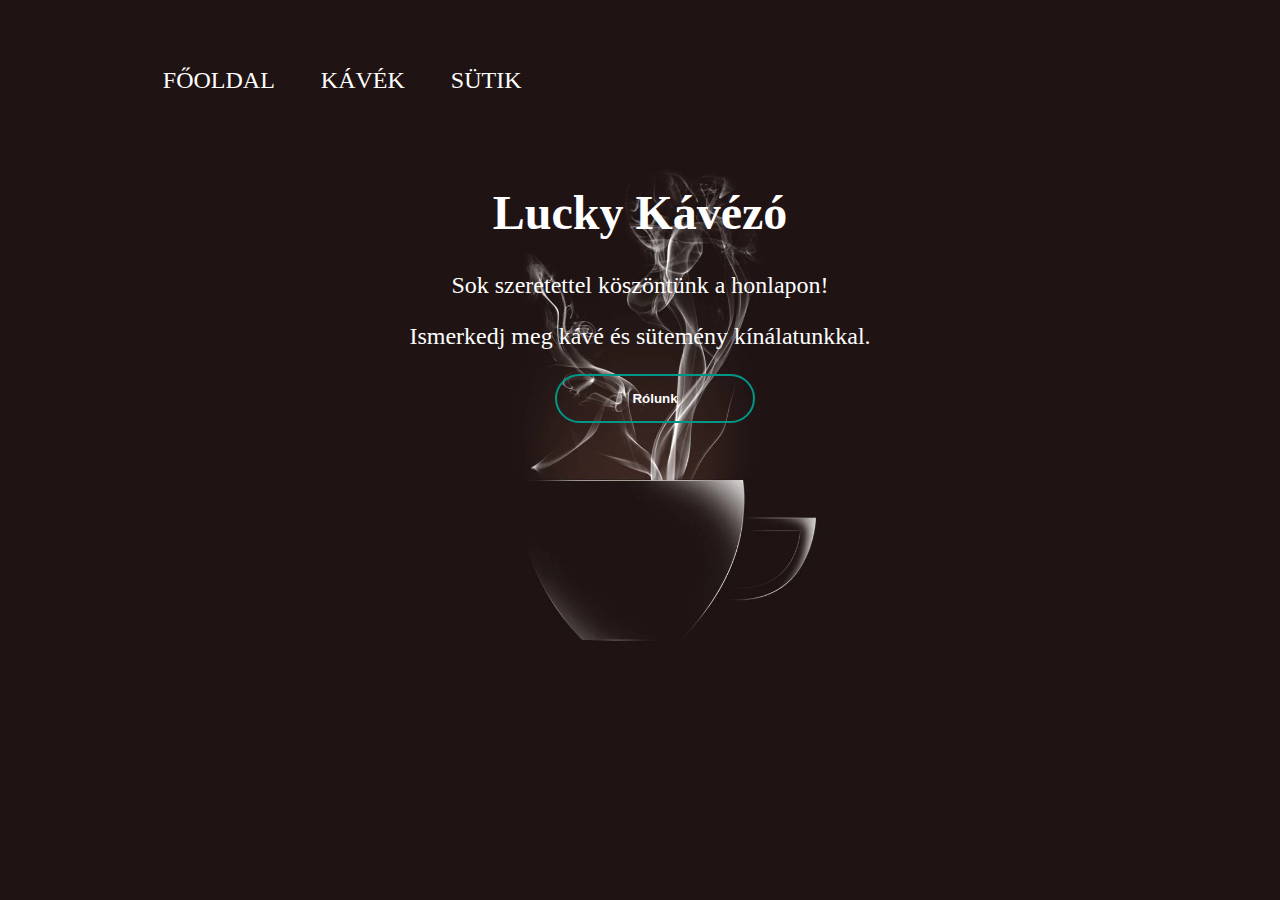
<file: index.html>
<html lang="en">
<head>
    <meta http-equiv="Content-Type" content="text/html;charset=UTF-8">
    <title>Lucky</title>
    <link rel="stylesheet" href="style.css">
</head>
<body>
</div class="banner">
<nav class="navbar">
  <ul>
    <li> <a href="index.html">Főoldal</a></li>
    <li> <a href="kavesoldal.html">Kávék</a></li>
    <li> <a href="sutisoldal.html">Sütik</a></li>
  </ul>
</nav>  
  <div>
    <div width="600" align="center">
    <h1><font face="Verdana">Lucky Kávézó</font></h1>    

    <p>Sok szeretettel köszöntünk a honlapon!</p>
    <p>Ismerkedj meg kávé és sütemény kínálatunkkal.</p>
    <button type="button"><span></span><a href="elerhetoseg.html">Rólunk</a></button>
    
</body>
</html>
</file>
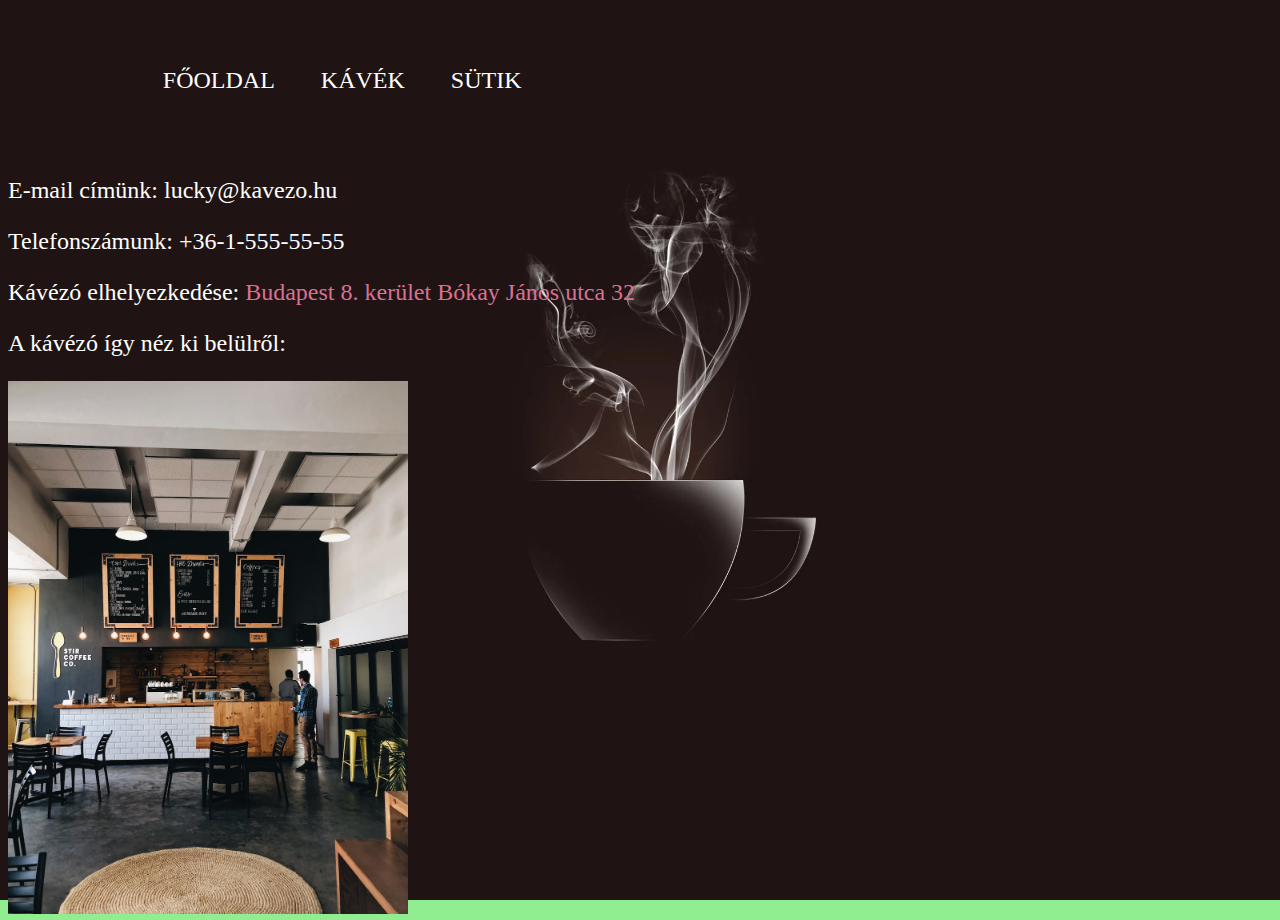
<file: elerhetoseg.html>
<!DOCTYPE html>
<html lang="en">
<head>
  <meta charset="UTF-8">
  <meta http-equiv="X-UA-Compatible" content="IE=edge">
  <meta name="viewport" content="width=device-width, initial-scale=1.0">
  <link rel="stylesheet" href="style.css">
  <title>Document</title>
</head>
<body>
</div class="banner">
<nav class="navbar">
  <ul>
    <li> <a href="index.html">Főoldal</a></li>
    <li> <a href="kavesoldal.html">Kávék</a></li>
    <li> <a href="sutisoldal.html">Sütik</a></li>
  </ul>
</nav>  
  <div class="cuccok"><p>E-mail címünk: lucky@kavezo.hu</p> 
    <p>Telefonszámunk: +36-1-555-55-55</p>
    <p>Kávézó elhelyezkedése: <a class="googlemap" href="https://www.google.com/maps/place/Budapest,+B%C3%B3kay+J%C3%A1nos+u.+32,+1083/@47.4867193,19.0787489,3a,75y,144.44h,77.82t/data=!3m6!1e1!3m4!1sURUzUS0VKr11g6O5vCVg3w!2e0!7i16384!8i8192!4m5!3m4!1s0x4741dcf7280cdf85:0x924cdd139e7af5c0!8m2!3d47.4866229!4d19.0789469">Budapest 8. kerület Bókay János utca 32</a></p>
    <p>A kávézó így néz ki belülről:</p>
    <img class="rolunk" src="Kepek/kavezo4" alt="">
  </div>
</body>
</html>
</file>
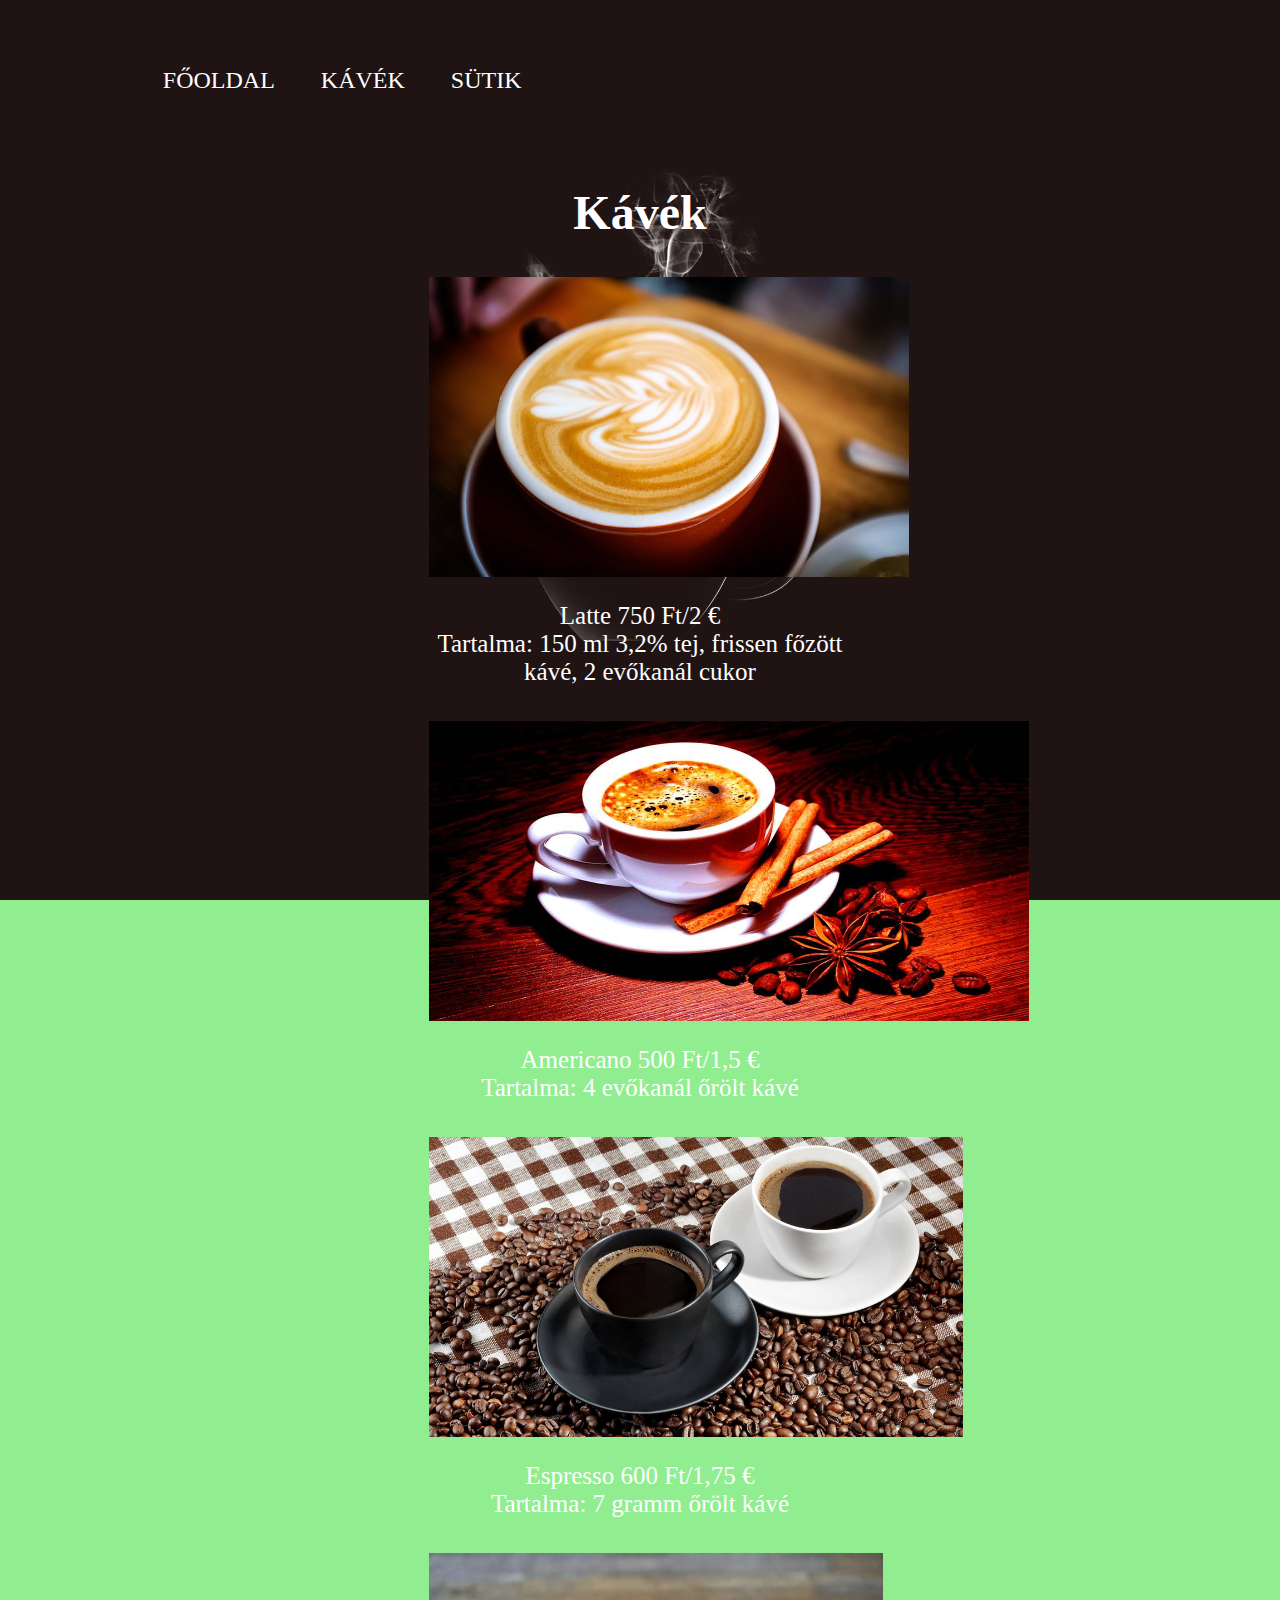
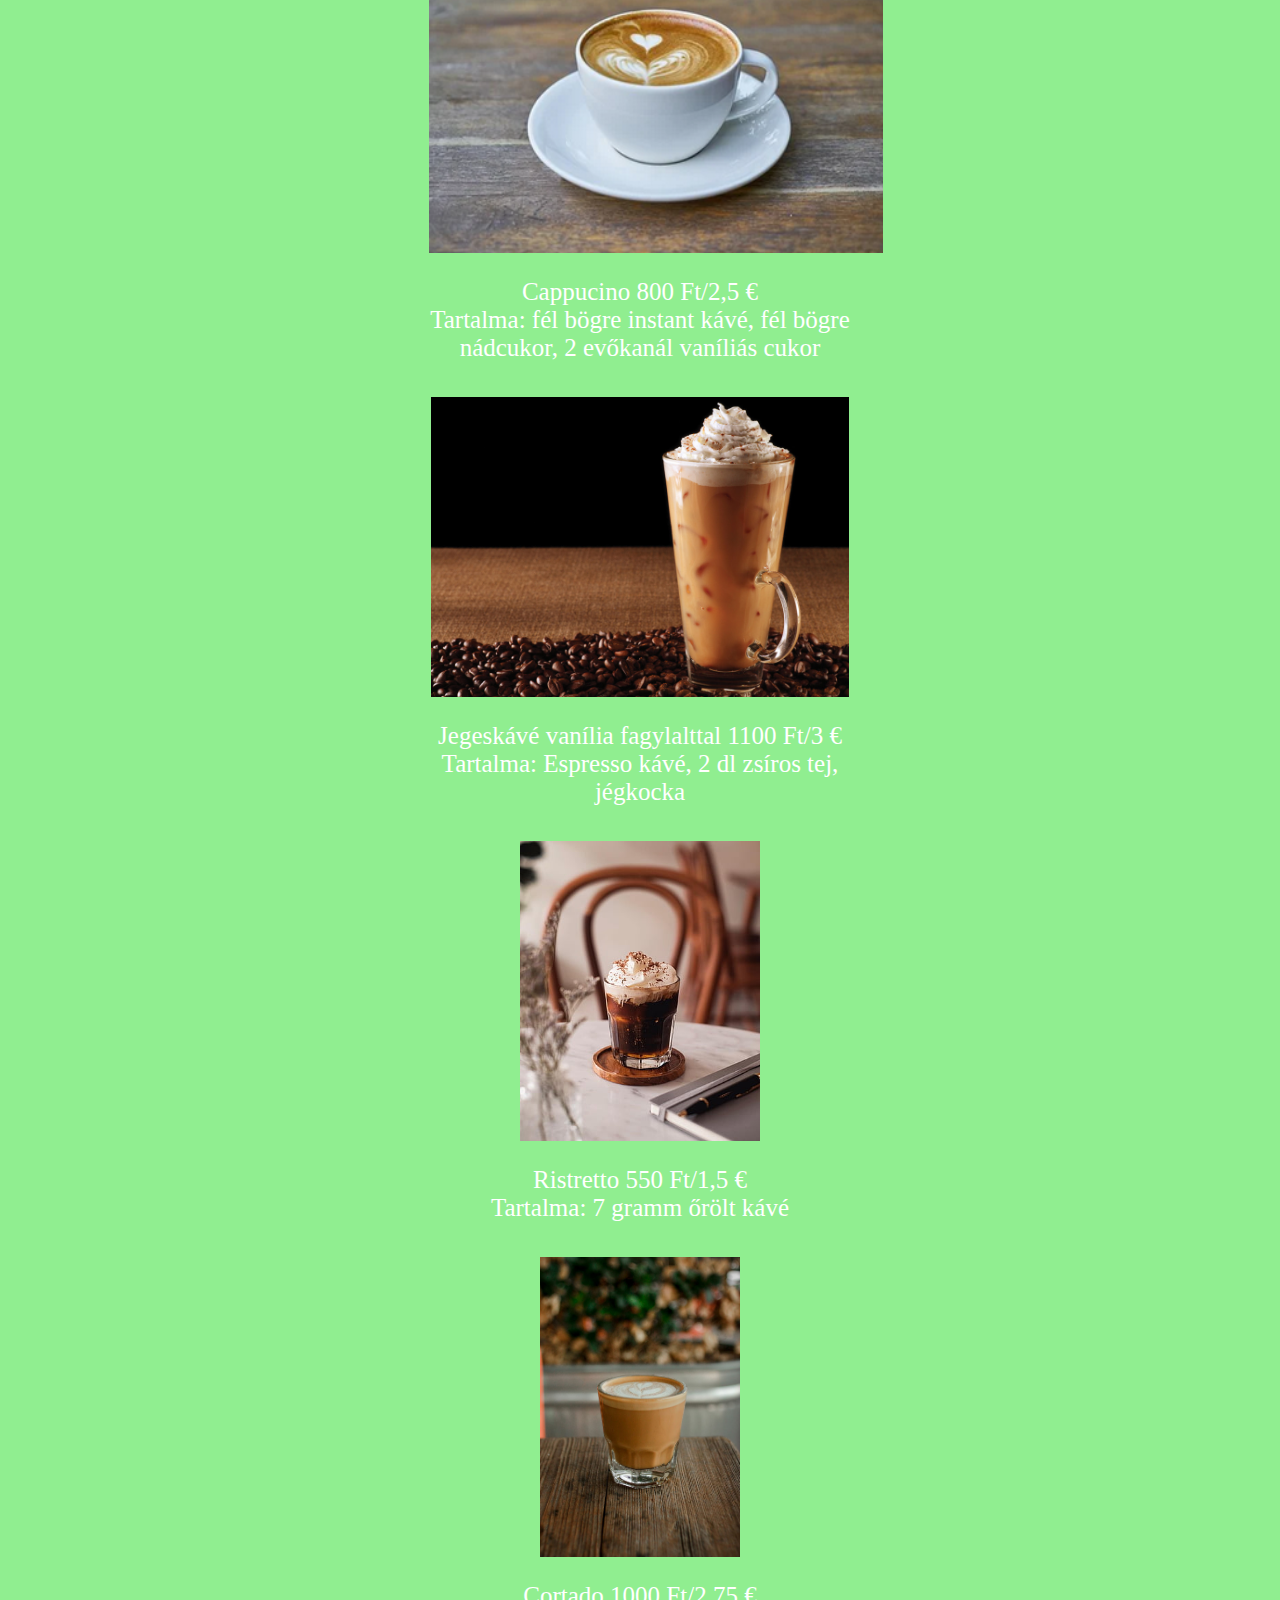
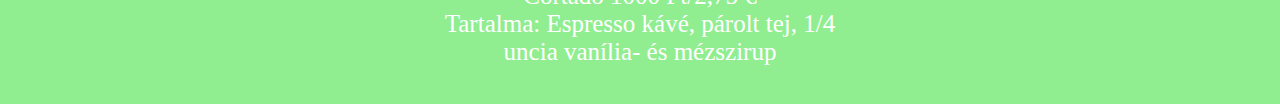
<file: kavesoldal.html>
<html lang="en">
<head>
    <meta http-equiv="Content-Type" content="text/html;charset=UTF-8">
    <title>Lucky</title>
    <link rel="stylesheet" href="style.css">
</head>
<body>
</div class="banner">
<nav class="navbar">
  <ul>
    <li> <a href="index.html">Főoldal</a></li>
    <li> <a href="kavesoldal.html">Kávék</a></li>
    <li> <a href="sutisoldal.html">Sütik</a></li>
  </ul>
</nav>  
    <div width="600" align="center">
    <h1><font face="Verdana">Kávék</font></h1>    

    

<div class="column"><img src="Kepek/Latte.jpg" alt="Forest" ><p>Latte 750 Ft/2 € <br>Tartalma: 150 ml 3,2% tej, frissen főzött kávé, 2 evőkanál cukor</p></div> 
<div class="column"><img src="Kepek/americano.jpg" alt="Forest" ><p>Americano 500 Ft/1,5 € <br>Tartalma: 4 evőkanál őrölt kávé</p></div> 
<div class="column"><img src="Kepek/Espresso.jpg" alt="Forest" ><p>Espresso 600 Ft/1,75 € <br>Tartalma: 7 gramm őrölt kávé</p></div> 
<div class="column"><img src="Kepek/cappuccino_k.png" alt="Forest" ><p>Cappucino 800 Ft/2,5 € <br>Tartalma: fél bögre instant kávé, fél bögre nádcukor, 2 evőkanál vaníliás cukor</p></div> 
<div class="column"><img src="Kepek/jegeskave.jpg" alt="Forest" ><p>Jegeskávé vanília fagylalttal 1100 Ft/3 € <br>Tartalma: Espresso kávé, 2 dl zsíros tej, jégkocka</p></div> 
<div class="column"><img src="Kepek/ristretto.jpg" alt="Forest" ><p>Ristretto 550 Ft/1,5 € <br>Tartalma: 7 gramm őrölt kávé</p></div> 
<div class="column"><img src="Kepek/cortado.jpg" alt="Forest" ><p>Cortado 1000 Ft/2,75 € <br>Tartalma: Espresso kávé, párolt tej, 1/4 uncia vanília- és mézszirup</p></div> 

</body>
</file>
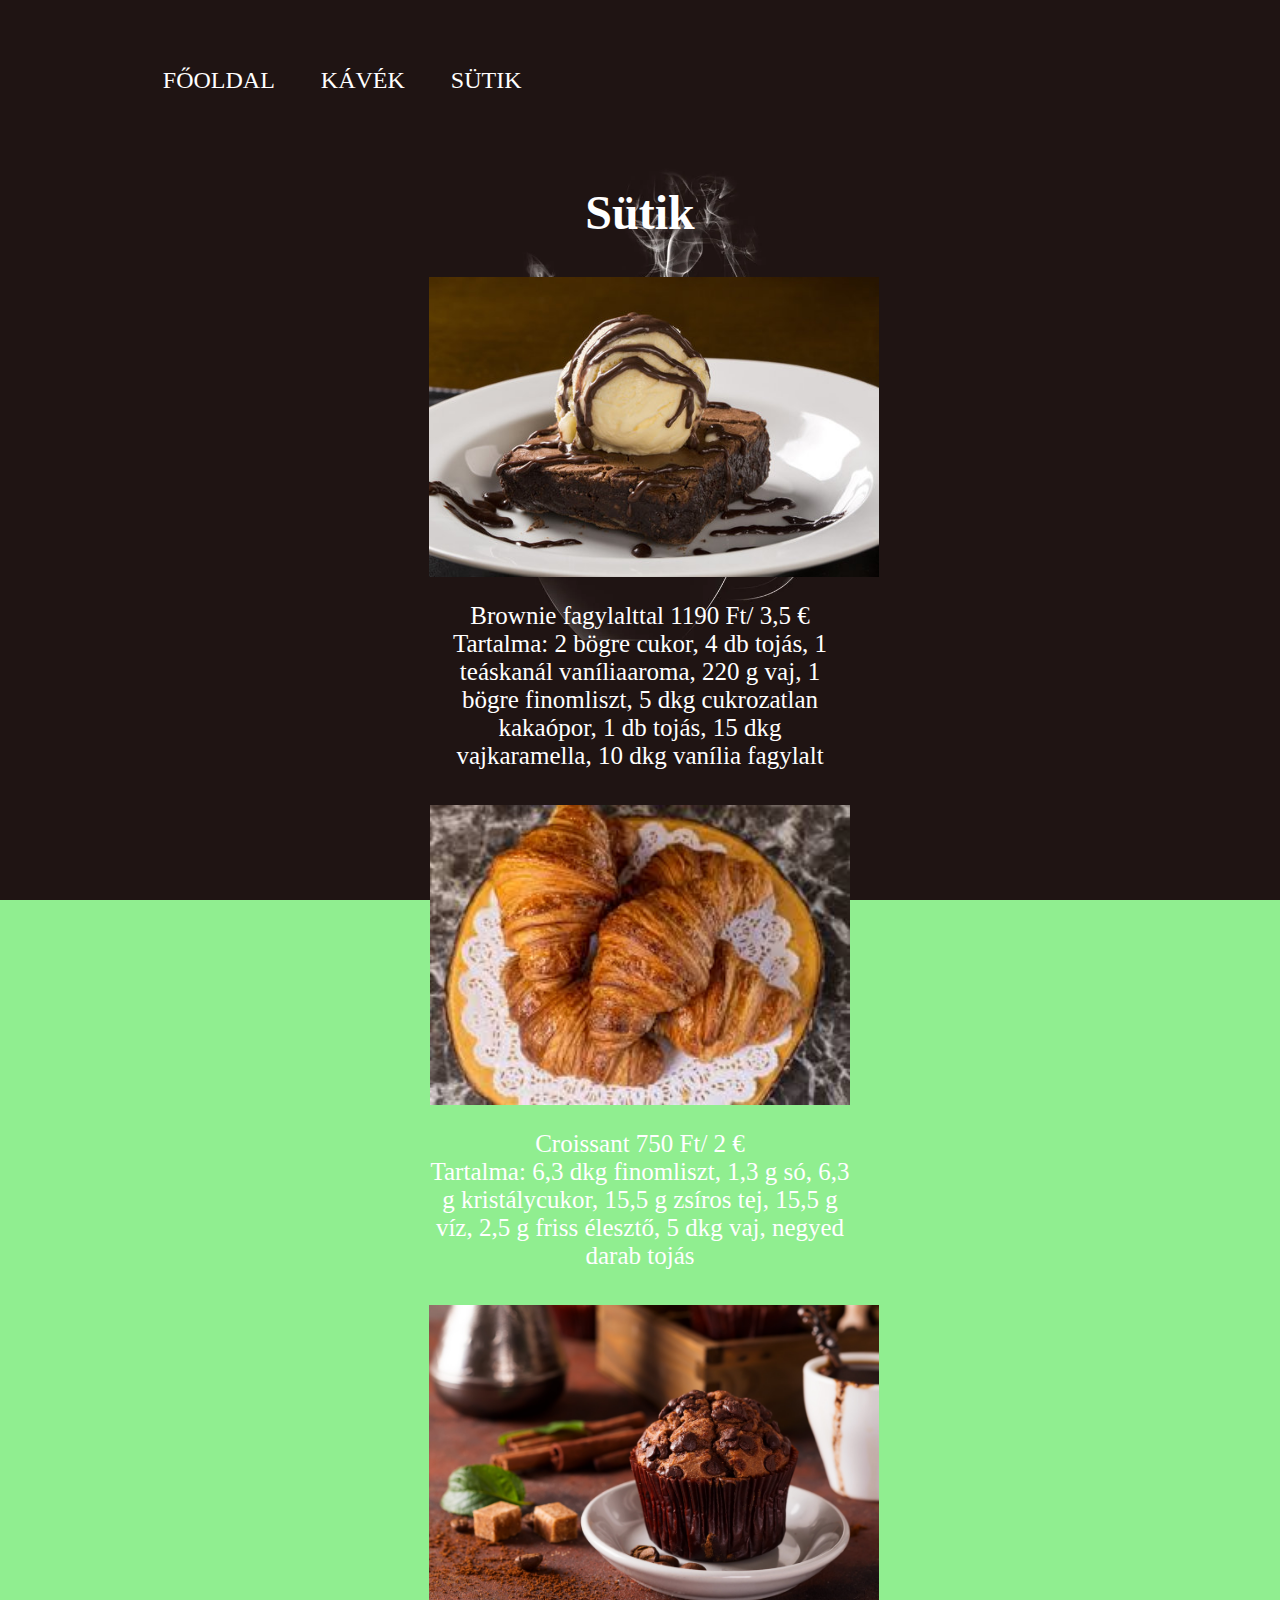
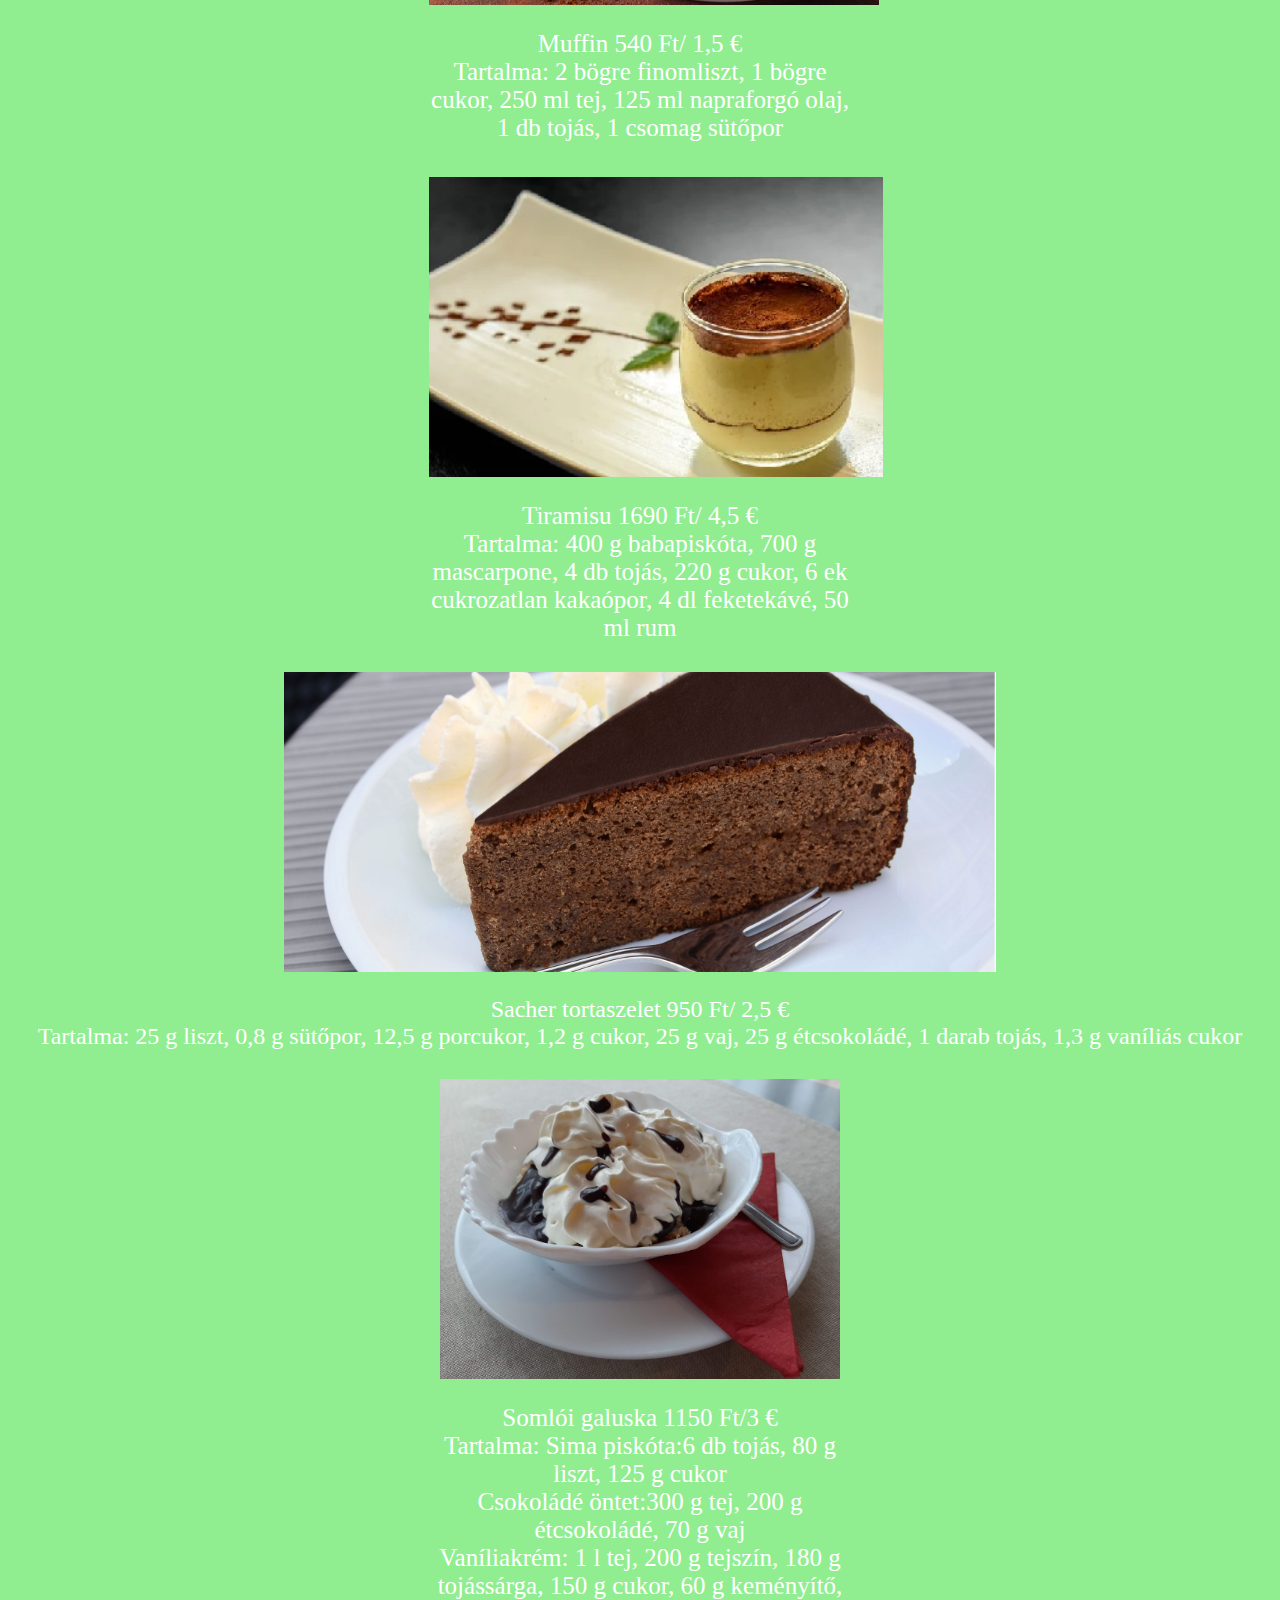
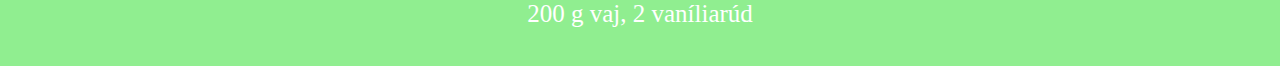
<file: sutisoldal.html>
<html lang="en">
<head>
    <meta http-equiv="Content-Type" content="text/html;charset=UTF-8">
    <title>Lucky</title>
    <link rel="stylesheet" href="style.css">
</head>
<body>
</div class="banner">
<nav class="navbar">
  <ul>
    <li> <a href="index.html">Főoldal</a></li>
    <li> <a href="kavesoldal.html">Kávék</a></li>
    <li> <a href="sutisoldal.html">Sütik</a></li>
  </ul>
</nav>  
    <div width="600" align="center">
    <h1><font face="Verdana">Sütik</font></h1> 


<div class="column"><img src="Kepek/brownie.jpg" alt="Forest"><p>Brownie fagylalttal 1190 Ft/ 3,5 € <br>Tartalma: 2 bögre cukor, 4 db tojás, 1 teáskanál vaníliaaroma, 220 g vaj, 1 bögre finomliszt, 5 dkg cukrozatlan kakaópor, 1 db tojás, 15 dkg vajkaramella, 10 dkg vanília fagylalt</p></div>
<div class="column"><img src="Kepek/Croissant.jpg" alt="Forest"><p>Croissant 750 Ft/ 2 € <br>Tartalma: 6,3 dkg finomliszt, 1,3 g só, 6,3 g kristálycukor, 15,5 g zsíros tej, 15,5 g víz, 2,5 g friss élesztő, 5 dkg vaj, negyed darab tojás</p></div>
<div class="column"><img src="Kepek/Muffin.jpg" alt="Forest"><p>Muffin 540 Ft/ 1,5 € <br>Tartalma: 2 bögre finomliszt, 1 bögre cukor, 250 ml tej, 125 ml napraforgó olaj, 1 db tojás, 1 csomag sütőpor</p></div>
<div class="column"><img src="Kepek/tiramisu_k.png" alt="Forest" ><p>Tiramisu 1690 Ft/ 4,5 € <br>Tartalma: 400 g babapiskóta, 700 g mascarpone, 4 db tojás, 220 g cukor, 6 ek cukrozatlan kakaópor, 4 dl feketekávé, 50 ml rum</p></div>
<div class="suti"><img src="Kepek/Sacher.jpg" alt="Forest"><p>Sacher tortaszelet 950 Ft/ 2,5 € <br>Tartalma: 25 g liszt, 0,8 g sütőpor, 12,5 g porcukor, 1,2 g cukor, 25 g vaj, 25 g étcsokoládé, 1 darab tojás, 1,3 g vaníliás cukor</p></div>
<div class="column"><img src="Kepek/Somloi_galuska.jpg" alt="Forest"><p>Somlói galuska 1150 Ft/3 € <br>Tartalma: Sima piskóta:6 db tojás, 80 g liszt, 125 g cukor <br>Csokoládé öntet:300 g tej, 200 g étcsokoládé, 70 g vaj <br>Vaníliakrém: 1 l tej, 200 g tejszín, 180 g tojássárga, 150 g cukor, 60 g keményítő, 200 g vaj, 2 vaníliarúd </p></div>

</body>
</file>
<file: style.css>
body{
    background-image: url(Kepek/kavezo.jpg) ;
    background-attachment: fixed;
    background-size: cover;
    background-position: center;
    background-color: lightgreen;
    color:white;
    font-size: 150%;
    text-align:justify;  
}

img {
  max-width: 2000000px;
  height: 300px;
  }

  .center {
    margin-left: auto;
    margin-right: 25cm;
  }

  a{
    color:white;
    text-decoration: none;
  }
  
  .column {
    width: 33.33%;
    padding: 5px;
    font-size: 25px;
  }
  
  .row::after {
    content: "";
    clear: both;
    display: table
  }

  .cuccok {
    float: left;
    text-align: left;
  }

  .navbar{
    width: 85%;
    margin: auto;
    padding: 35px 0;
    display: flex;
    align-items: center;
    justify-content: space-between;
}

.navbar ul li{
list-style: none;
display: inline-block;
margin: 0 20px;
position: relative;
}
.navbar ul li a{
    text-decoration: none;
    color: #fff;
    text-transform: uppercase;
}
.navbar ul li::after{
    content: '';
    height: 3px;
    width: 0;
    background: #009688;
    position: absolute;
    left: 0;
    bottom: -10px;
    transition: 0.5s;
}
.navbar ul li:hover::after{
    width: 100%;
  }

  button{
    width: 200px;
    padding: 15px 0;
    text-align: center;
    margin-left: 30px;
    margin-right: 0;
    display: block;
    border-radius: 25px;
    font-weight: bold;
    border: 2px solid #009688;
    background: transparent;
    color: #fff;
    cursor: pointer;
    position: relative;
    overflow: hidden;
    
}
span{
    background: #009688;
    height: 100%;
    width: 0;
    border-radius: 25px;
    position: absolute;
    left: 0;
    bottom: 0;
    z-index: -1;
    transition: 0.5s;
}

button:hover span{
    width: 100%;
}
button:hover{
    border: none;
}

.googlemap{
  color: palevioletred;
}

.rolunk{
  width: 40%;
 height: 15%;
}
</file>
